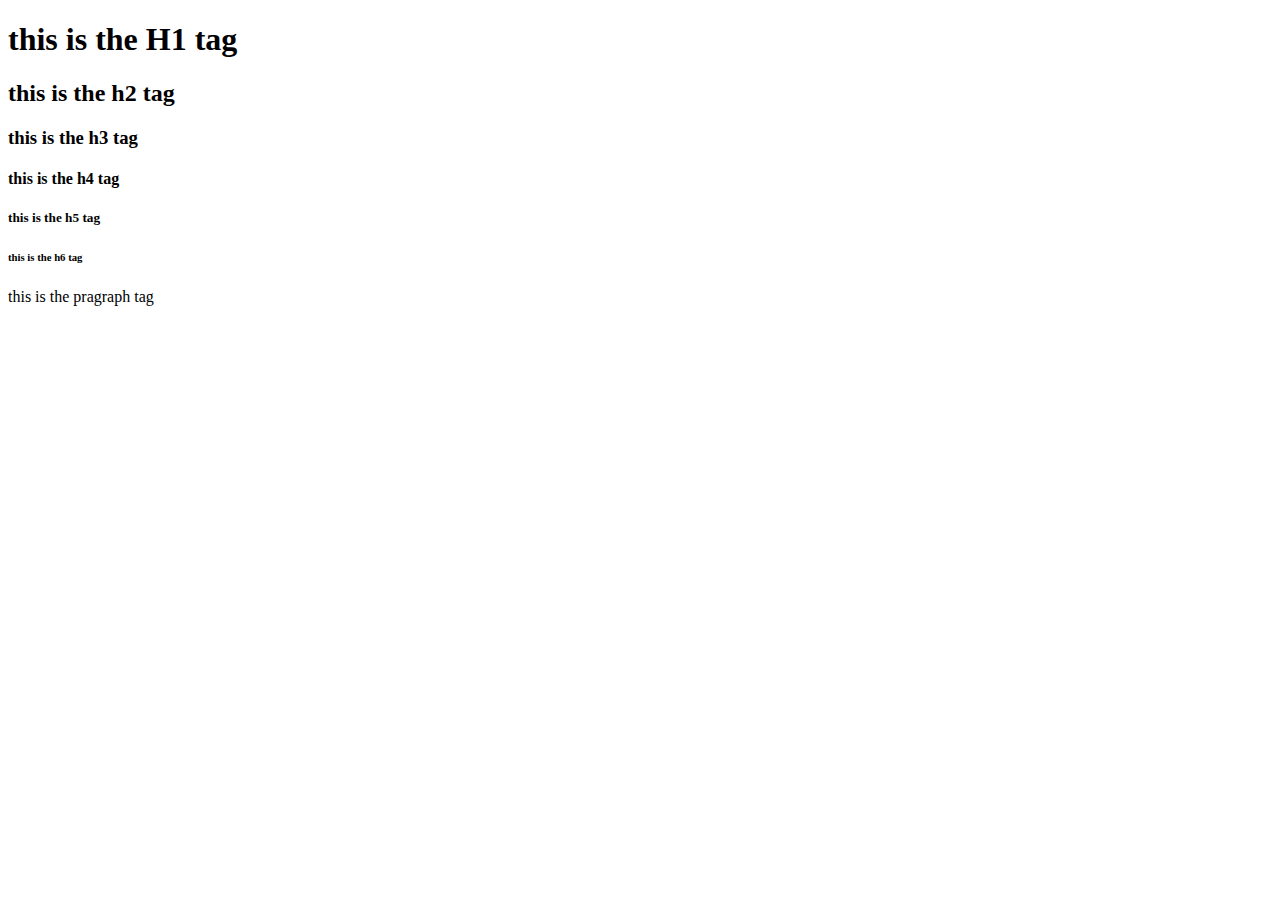
<file: DAY-1/index.html>
<!DOCTYPE html>
<html>
<head>
<body>
<h1> this is the H1 tag</h1>
<h2> this is the h2 tag</h2>
<h3> this is the h3 tag</h3>
<h4> this is the h4 tag </h4>
<h5> this is the h5 tag</h5>
<h6> this is the h6 tag</h6>

<p> this is the pragraph tag</p>



</body>


</head>



</html>
</file>
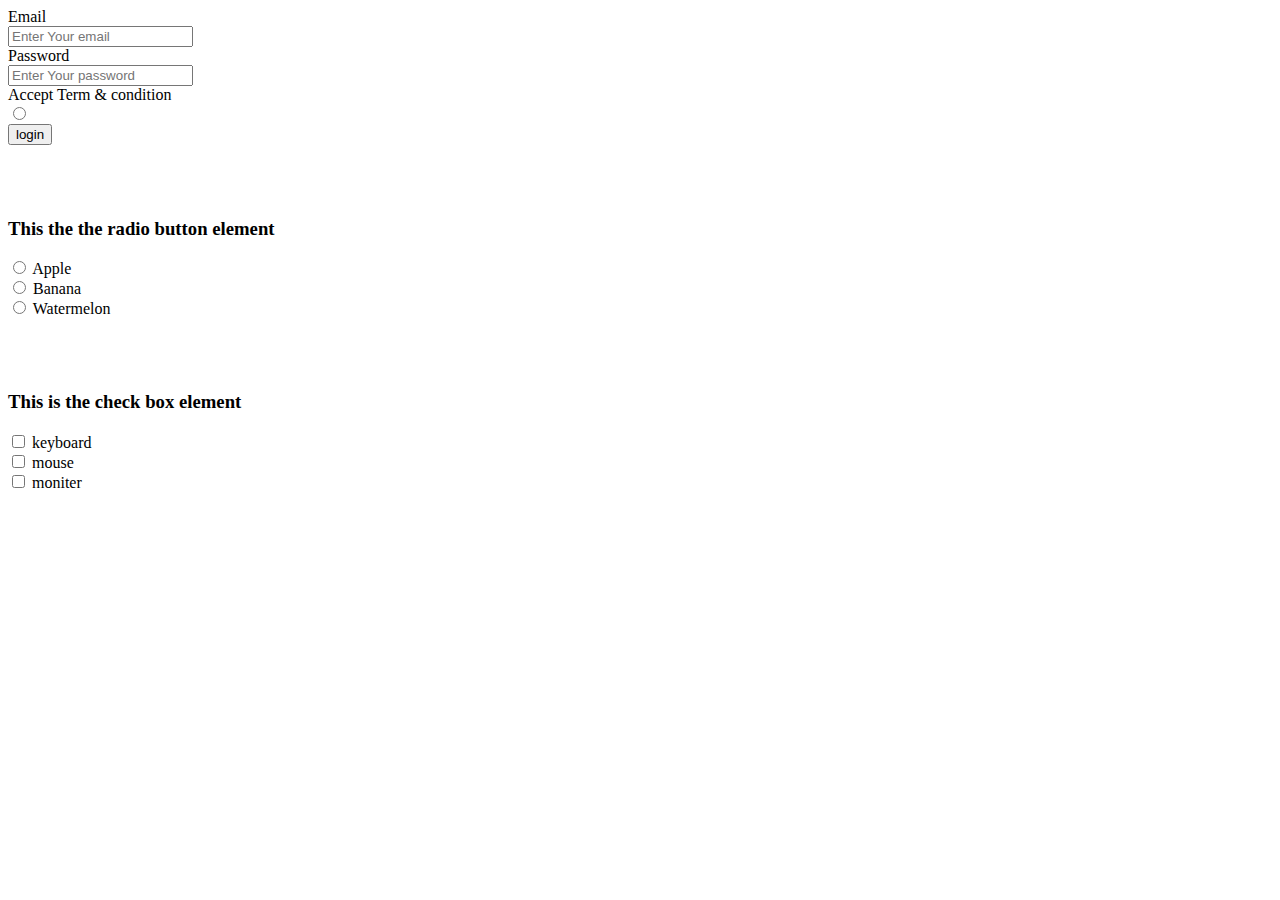
<file: Day-4/index.html>
<!DOCTYPE html>
<html lang="en">
<head>
    <meta charset="UTF-8">
    <meta name="viewport" content="width=device-width, initial-scale=1.0">
    <title>Document</title>
</head>
<body>
    <form> Email <br/>
        <input type="email" placeholder="Enter Your email"/><br/>
        Password<br/>
        <input type="password" placeholder="Enter Your password"/><br/>
        Accept Term & condition <br/>
        <input type="radio" value="check"/> <br/>
        <input type="submit" value="login"/><br/>
        <br/>
        <br/>
        <br/>


        <h3> This the the radio button element  </h3>
        <input type="radio" id="Apple"  value="Apple" />
        <label for="Apple"> Apple</label><br/>
        <input type="radio" id="Banana"  value="Banana" />
        <lable for="Banana"> Banana</lable> <br/>
    <input type="radio" id="Apple"  value="Watermelon" />
    <lable for="Watermelon"> Watermelon</lable> <br/>
    <br/>
    <br/>
    <br/>
    <h3> This is the check box element</h3>

    <input type="checkbox" id="keyboard" value="keyboard"/>
    <label for="keyboard"> keyboard </label> <br/>
    <input type="checkbox" id="mouse" value="mouse"/>
    <label for="mouse"> mouse </label> <br/>
    <input type="checkbox" id="moniter" value="moniter"/>
    <label for="moniter"> moniter </label> <br/>
    

    


        



    </form>
    
</body>
</html>
</file>
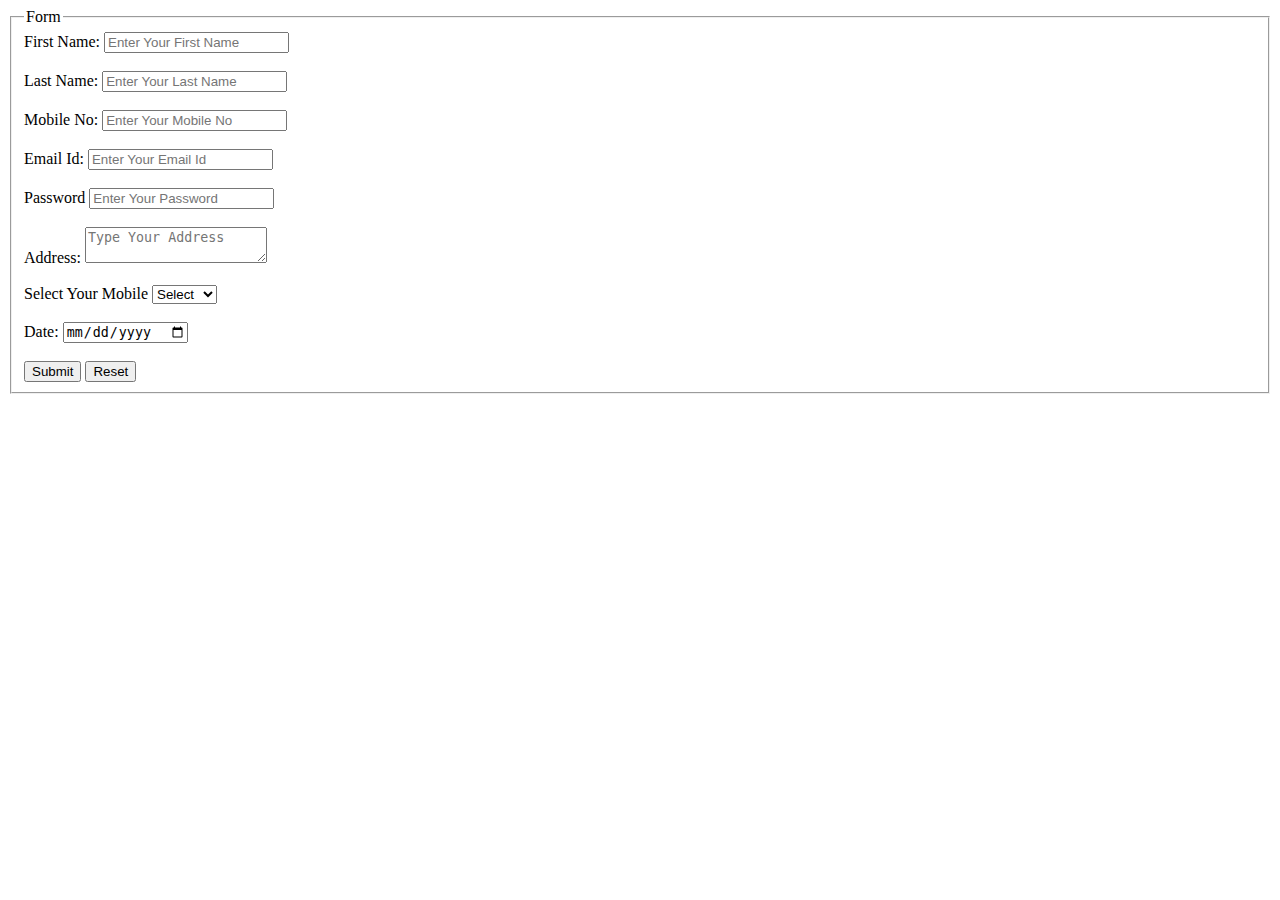
<file: Day-5/index.html>
<!DOCTYPE html>
<html lang="en">
<head>
    <meta charset="UTF-8">
    <meta name="viewport" content="width=>, initial-scale=1.0">
    <title>Document</title>
</head>
<body>
    <form>
        <fieldset>
            <legend> Form</legend>
            <label> First Name:</label> 
            <input placeholder="Enter Your First Name"/><br/>
            <br/>
            <label> Last Name:</label>
            <input placeholder="Enter Your Last Name"/><br/>
            <br/>

            <label> Mobile No:</label> 
            <input type="tel" placeholder="Enter Your Mobile No"/><br/>
            <br/>
            <label> Email Id:</label>
            <input type="email" placeholder="Enter Your Email Id"/><br/>
            <br/> 
            <label for="password">Password</label>
            <input type="password" placeholder="Enter Your Password"/><br/>
            <br/> 
            <label> Address:</label>
            <textarea placeholder="Type Your Address"></textarea><br/>
            <br/>
            
            <label for="mobile"> Select Your Mobile</label>
            <select id="mobile">
                <option value="Select">Select</option>
                <option value="VIVO">VIVO</option>
                <option value="OPPO">OPPO</option>
                <option value="REDMI">REDMI</option>
                <option value="MOTO">MOTO</option>
            </select><br/>
            <br/>
            <label for="date">Date:</label>
            <input type="date"/><br/>
            <br/>
            <input type="submit"/>
            <input type="reset"/>



        </fieldset>
      

    </form>
</body>
</html>
</file>
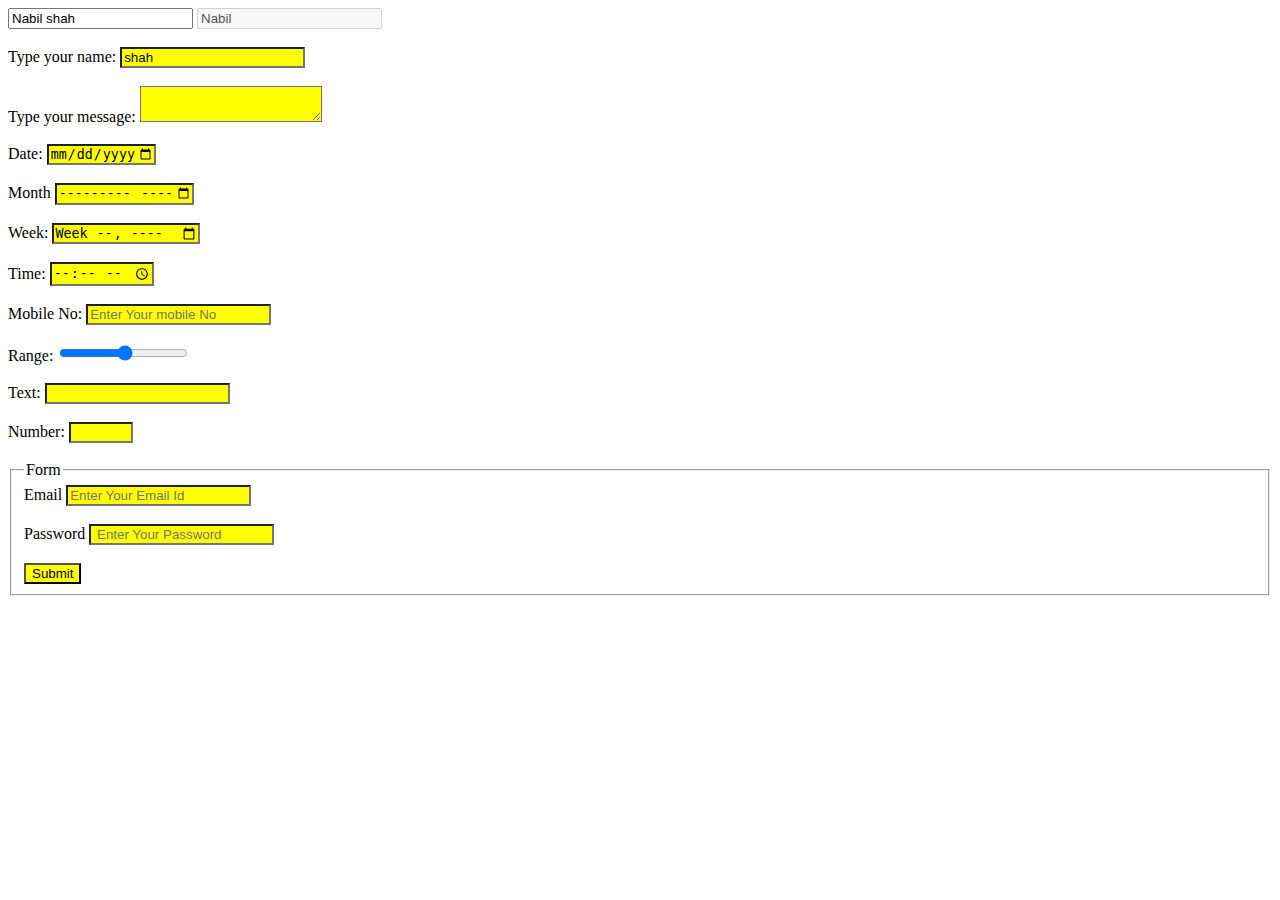
<file: day-6/index.html>
<!DOCTYPE html>
<html lang="en">
<head>
    <meta charset="UTF-8">
    <meta name="viewport" content="width=device-width, initial-scale=1.0">
    <title>Document</title>
</head>
<style> 
    input:valid,
    textarea:valid{
        background-color:yellow;
    }
    input:invalid,
    textarea:invalid{
        background-color: red;
    }
</style>
<body>
    <input value="Nabil shah" readonly/>
    <input value="Nabil" disabled/><br/>
    <br/>
    <label> Type your name:</label> 
    <input value="shah" minlength="5" maxlength="10"/><br/>
    <br/>
    <label> Type your message:</label>
    <textarea minlength="10" maxlength="40"></textarea><br/>
    <br/>
    <label for="date"> Date:</label>
    <input type="date" min="2020-01-13" max="2024-01-13" step="1"/><br/>
    <br/>
    <label for="month"> Month</label>
    <input type="month" min="2020-12" max="2024-12" step="0"/><br/>
    <br/>
    <label for="week">Week:</label>
    <input type="week" min="2020-W1" step="1"/><br/>
    <br/>
    <label for="time">Time:</label>
    <input type="time" min="10:00" step="900"/><br/>
    <br/>
    <label for="contact">Mobile No:</label>
    <input type="tel" placeholder="Enter Your mobile No"/><br/>
    <br/>

    
    <label for="Range">Range:</label>
    <input type="range" min="50" max="99" step="5"/><br/>
    <br/>
    <label for="Text">Text:</label>
    <input type="text" /><br/>
    <br/>
    <label for="number">Number:</label>
    <input type="number" min="10" max="100" step="5"/> <br/>
    <br/>
<form>
    <fieldset>
        <legend> Form</legend>
        <label>Email</label>
        <input type="email" placeholder="Enter Your Email Id"/><br/>
        <br/>
        <label>Password</label>
        <input type="password" placeholder=" Enter Your Password"/>
        <br/>
        <br/>
        <input type="submit">
    </fieldset>
</form>






</body>
</html>
</file>
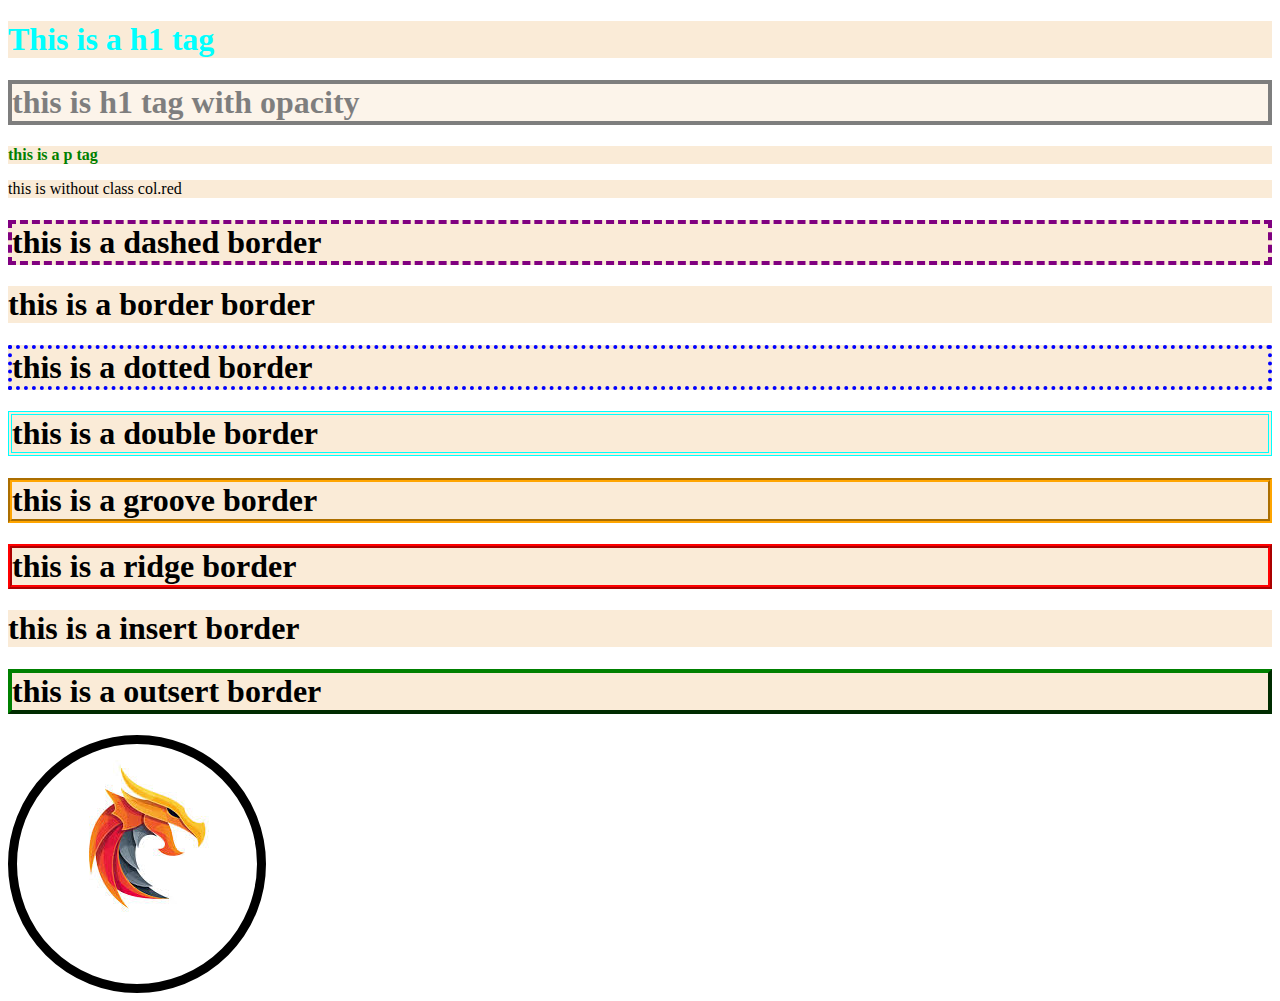
<file: day-7/index.html>
<!DOCTYPE html>
<html lang="en">
<head>
    <meta charset="UTF-8">
    <meta name="viewport" content="width=device-width, initial-scale=1.0">
    <title>Document</title>
    <link rel="stylesheet" href="./index.css">
  <style>
   .col-red {
    color: aqua;
  }
  
    p.col-red{
        color: green;
        font-weight: bolder;
    }
    h1,
      p {
        background-color: antiquewhite;
    }
  

    
    </style>  
</head>
<body>
<h1 class="col-red "> This is a h1 tag</h1>
<h1 class="border-black"> this is h1 tag  with opacity</h1> 
<p class="col-red "> this is a p tag</p>
<p> this is without class col.red</p>
<h1 class="border-dashed"> this is a dashed border</h1>
<h1 class="border"> this is a border border</h1>
<h1 class="border-dotted"> this is a dotted border</h1>
<h1 class="border-double"> this is a double border</h1>
<h1 class="border-groove"> this is a groove border</h1>
<h1 class="border-ridge"> this is a ridge border</h1>
<h1 class="border-insert"> this is a insert border</h1>
<h1 class="border-outset"> this is a outsert border</h1>


<div class="bg-image bg-12">  </div>

</body>
</html>
</file>
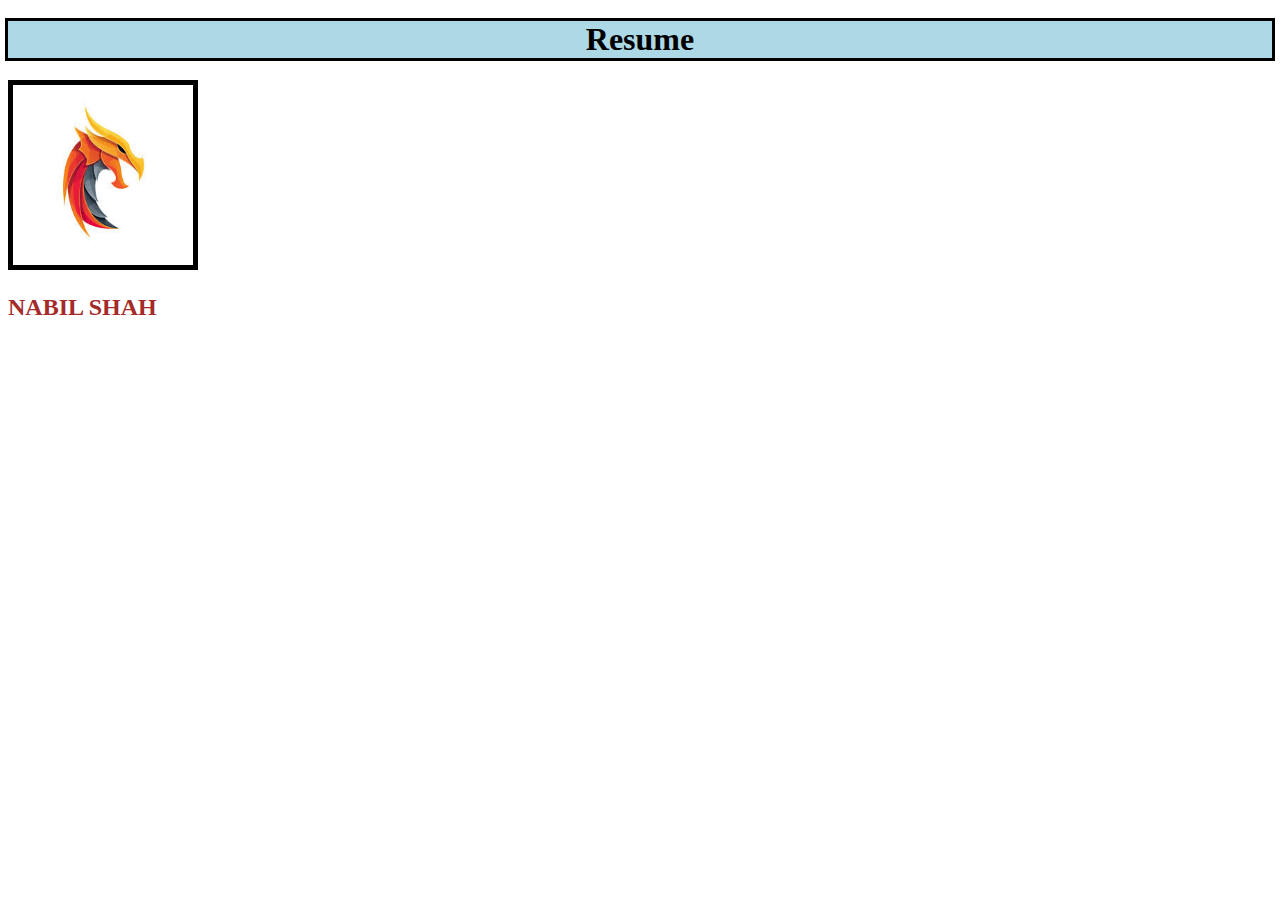
<file: practice/index.html>
<!DOCTYPE html>
<html lang="en">
<head>
    <meta charset="UTF-8">
    <meta name="viewport" content="width=device-width, initial-scale=1.0">
    <title>Document</title>
    <style>
       .heading {
     text-align: center;
     background-color:lightblue;
     outline-style: solid;
        }
        img { 
            border: 5px solid;
            height: 180px;
            width: 180px;
        }
       
    </style>

</head>
<body>
    <h1 class="heading ">Resume </h1>
    <img src="../image/images.jpeg"  alt="Logo">
<h2 style="color: brown; text-align: justify;"> NABIL SHAH
</h2>


</body>
</html>
</file>
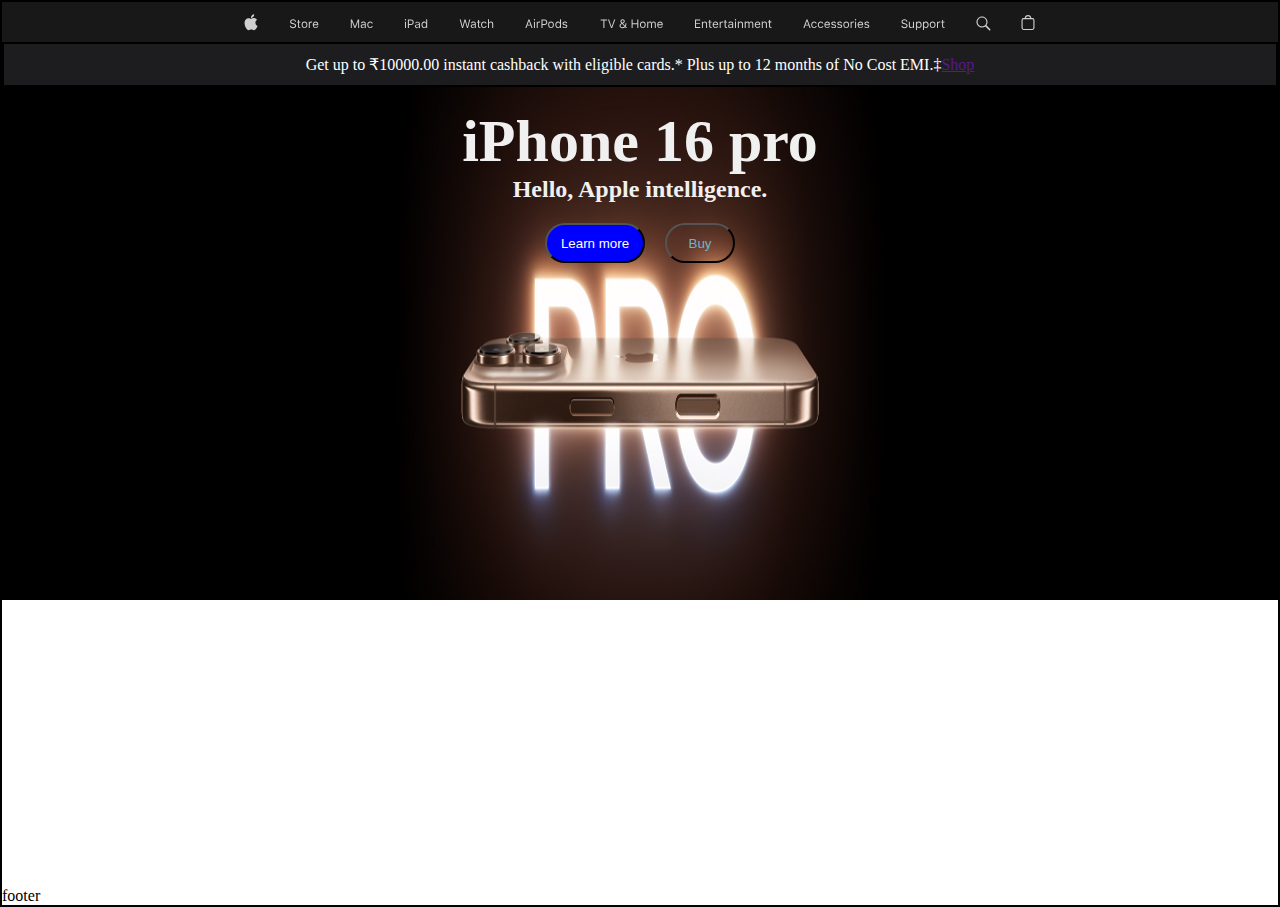
<file: Apple clone/apple.html>
<!DOCTYPE html>
<html lang="en">
<head>
    <meta charset="UTF-8">
    <meta name="viewport" content="width=device-width, initial-scale=1.0">
    <title>Apple (India)</title>
    <link rel="shortcut icon" href="../Apple clone/image2/svgexport-2.svg">
    <style>
        *{
            margin: 0;
            padding: 0;
            box-sizing: border-box;
        }
        #screen{
            width: 100%;
            border: 2px solid black;
        }
        #header{
            width: 100%;
            height: 40px;
            /* border: 2px solid red; */
            background-color: #181818;
        }
        #navbar{
            width: 62%;
            display: flex;
            justify-content: space-between;
            margin: auto;
            text-align: center;
            /* padding-top:10px ; */
            align-items: center;
        }
       
        
        
        #discont{
            width: 100%;
            height: 45px;
            color: white;
            border: 2px solid black;
            display: flex;
            text-align: center;
            justify-content: center;
            align-items: center;
            background-color: #1d1d1f;
    }
    #body{
        width: 100%;
        height: 800px;
        background-image:url(../image/iphone\ 16\ pro.jpg);
        background-repeat: no-repeat;
        background-attachment: fixed;
        background-size: 100% 600px;
        margin: auto;
    }
       #imageText{
        padding-top: 20px;
        color: rgb(240, 240, 240);
        text-align: center;
       }
       #imageText h1{
        font-size: 60px;
       }
       #buttonContainer{
        padding-top: 20px;
        display: flex;
        justify-content: center;
       }
       #button1 button {
        width: 100px;
        height: 40px;
        border-radius: 50px;
        background-color: blue;
        color: white;
       }
       #button2{
        padding-left: 20px;
       }
       #button2 button{
        width: 70px;
        height: 40px;
        border-radius: 35px;
        background-color:transparent;
        color: rgb(102, 182, 209);
        
       }
       #button2 button :hover{
        background-color: aqua;
       }
       
    </style>
    
</head>
<body>
    <div id="screen">
    <div id="header">
        
        <div id="navbar">
              <img src="../Apple clone/image2/svgexport-2.svg" alt="">
              <img src="../Apple clone/image2/svgexport-4.svg" alt="">
              <img src="../Apple clone/image2/mac (1).svg" alt="">
              <img src="../Apple clone/image2/ipad (1).svg" alt="">
              <img src="../Apple clone/image2/watch (1).svg" alt="">
              <img src="../Apple clone/image2/Airpods (1).svg" alt="">
              <img src="../Apple clone/image2/tv & home (1).svg" alt="">
              <img src="../Apple clone/image2/Entertainment (1).svg" alt="">
              <img src="../Apple clone/image2/Accessories (2).svg" alt="">
              <img src="../Apple clone/image2/Support (1).svg" alt="">
              <img src="../Apple clone/image2/svgexport-17.svg" alt="">
              <img src="../Apple clone/image2/beg.svg" alt="">
</div>
    </div>
    <div id="discont">
        <p>Get up to ₹10000.00 instant cashback with eligible cards.* Plus up to 12 months of No Cost EMI.‡</p>
        <p><a href="">Shop </a></p>

    </div>
    <div id="body">
        <div id="imageText">
           <h1>iPhone 16 pro</h1>
           <h2>Hello, Apple intelligence.</h2>
        </div>
        <div id="buttonContainer">
        <div id="button1">
            <button>Learn more</button></div>
         <div id="button2">  
             <button>Buy</button>
        </div>
    </div>
        
        

    </div>
    <div id="footer">footer</div>
    </div>
</body>
</html>
</file>
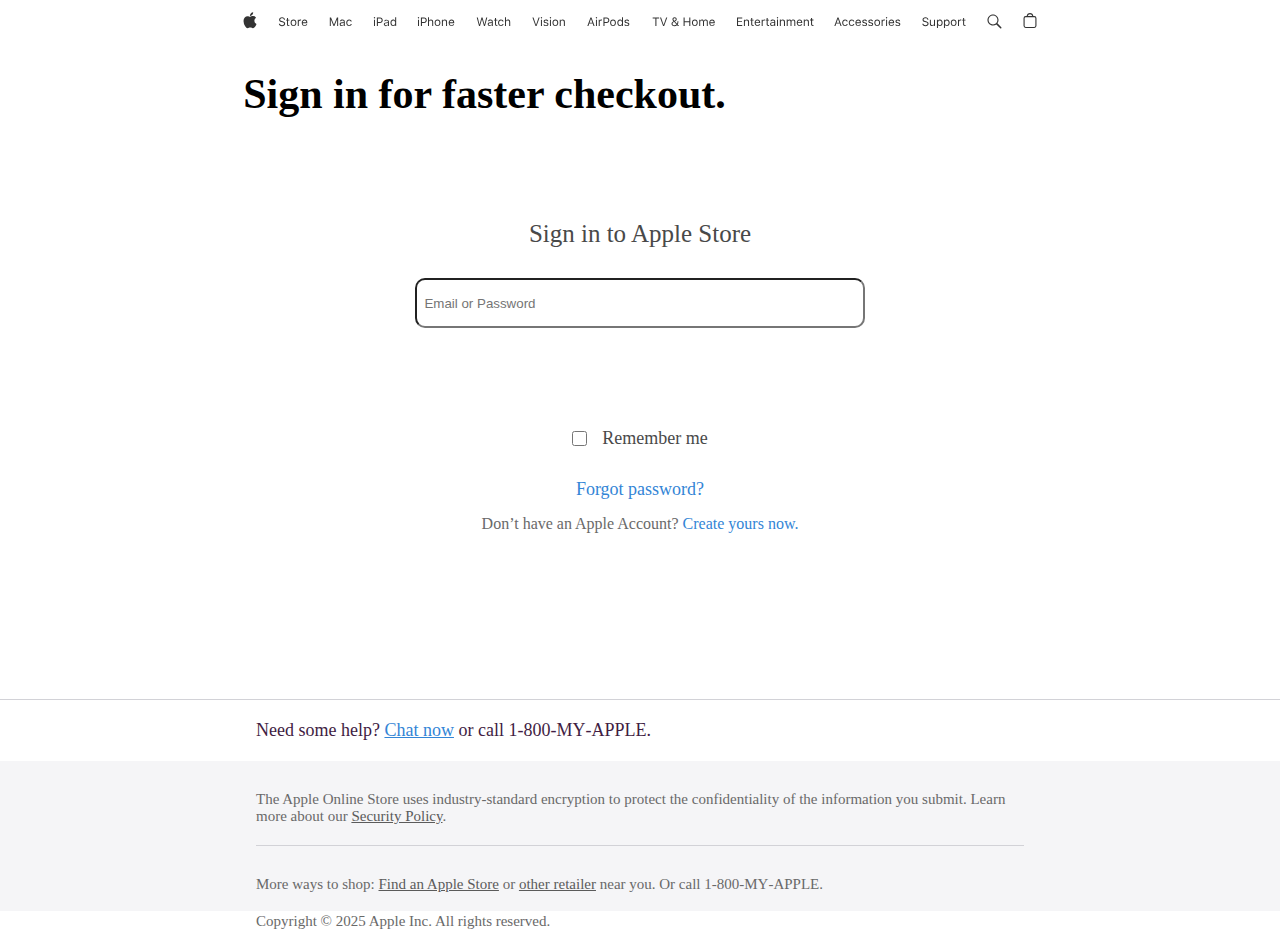
<file: Apple clone/appleloginregister.html>
<!DOCTYPE html>
<html lang="en">
<head>
    <meta charset="UTF-8">
    <meta name="viewport" content="width=device-width, initial-scale=1.0">
    <title>Sign In- Secure Checkout- Apple </title>
    <style>
        *{
            margin: 0;
            padding: 0;
            box-sizing: border-box;
        }
        #screen{
            width: 100%;

        }
        #header{
            /* width: 70%; */
            margin: auto;
            height: 70px;
            /* border: 2px solid black; */
            
        }
        #navbar{
            width: 62%;
            display: flex;
            justify-content: space-between;
            margin: auto;
            text-align: center;
            align-items: center;
            /* background-color: black;     */
            font-size: small;
        }
    
        #body{
           margin: auto;
        }
        #body h1{
            
            width: 62%;
            height: 100px;
            margin:auto;
            font-size: 42px;
        }
        #appleSign{
            padding-top: 50px;
            text-align: center;
            font-size: 25px;
            color: #494949;
        }
        #Email{
            padding-top: 30px;
            text-align: center;
        }
        #Email input{
            width: 450px;
            height: 50px;
            border-radius: 10px;
            transition-duration: 0.5s;
          outline: none ;
        }
        input[type=text]:focus{
            border: 2px solid lightseagreen;
            /* outline: none; */
        }
        #checkbox{
            padding-top: 
            100px;
            text-align: center;
            display:flex;
            align-items: center;
            justify-content: center;
        }
        #checkbox p{
            padding-left: 15px;
            color: #494949;
            font-size: large;
        
        }
        input[type="checkbox"] {
            width: 15px;
            height: 15px;
        }
        
        #forget{ 
            padding-top: 30px;
            text-align: center;
        }
        #forget a{
            color: #3385d6;
            text-decoration: none;
            font-size: large;
        }
       #forget a:hover {
     text-decoration-line: underline;
       }
       #creat{
        height: 200px;
        padding-top: 15px;
        text-align: center;
        color: #696969;
        border-bottom: 1px solid#d2d2d7;
       }
       #creat p a {
        text-decoration: none;
        color: #3385d6;
       }
       #creat a:hover{
        text-decoration: underline ;
       }
       #fotter{
        width: 100%;
        height: 200px;
       }
       #foot{
        padding-top: 20px;
        width: 60%;
        margin: auto;
        padding-bottom: 20px;
       }
       #foot p{
        font-size: large;
        color: #411d43;
       }
       #foot p a{
        color: #3385d6;
       }
       #last{
        width: 100%;
        margin: auto;
        height: 150px;
        background-color: #f5f5f7;
       }
       #cont{
        padding-top: 30px;
        width: 60%;
        margin: auto;
        border-bottom: 1px solid#d2d2d7;
       }
       #last p{
        font-size: 15px;
        color: #696969;
        padding-bottom: 20px;
       }
       #last p a{
        color: #5b5b5b;
       }
       #lastLine{
        padding-top: 30px;
        width: 60%;
        margin: auto;
       }

          
        
    </style>
</head>
<body>
    <div id="screen">
        <div id="header">
            <div id="navbar">
                <img style="color: black;" src="../Apple clone/image2/apple black.svg" alt="">
              <img src="../Apple clone/navbar image/store.svg" alt="">
              <img src="../Apple clone/navbar image/mac.svg" alt="">
              <img src="../Apple clone/navbar image/ipad.svg" alt="">
              <img src="../Apple clone/navbar image/iphone.svg" alt="">
              <img src="../Apple clone/navbar image/watch.svg" alt="">
              <img src="../Apple clone/navbar image/vision.svg" alt="">
              <img src="../Apple clone/navbar image/Airpods.svg" alt="">
              <img src="../Apple clone/navbar image/tv & home.svg" alt="">
              <img src="../Apple clone/navbar image/Entertainment.svg" alt="">
              <img src="../Apple clone/navbar image/Accessories.svg" alt="">
              <img src="../Apple clone/navbar image/Support.svg" alt="">
              <img src="../Apple clone/image2/search black.svg" alt="">
              <img src="../Apple clone/image2/beg black.svg" alt="">
            </div>
        </div>
        <div id="body">
           <h1>Sign in for faster checkout.</h1>
           <div id="appleSign">
            Sign in to Apple Store
           </div>
           <div id="Email">
          <input type="text" placeholder="  Email or Password">
        </div>
        <div id="checkbox">
            <input type="checkbox">
            <p>Remember me</p>
        </div>
        <div id="forget">
            <a href="">Forgot password?</a>
        </div>
        <div id="creat">
            <p>Don’t have an Apple Account? 
                <a href=""> Create yours now.</a></p>
        </div>


        </div>
        <div id="fotter">
            <div id="foot">
                <p>Need some help? <a href="">Chat now</a> or call 1‑800‑MY‑APPLE.</p>
            </div>
            <div id="last">
                <div id="cont">
                <p>The Apple Online Store uses industry-standard encryption to protect the confidentiality of the information you submit. Learn more about our <a href="">Security Policy</a>.</p>
            </div>
            <div id="lastLine">
                <p>More ways to shop: <a href="">Find an Apple Store</a> or <a href="">other retailer</a> near you. Or call 1‑800‑MY‑APPLE.</p>
                <p>Copyright © 2025 Apple Inc. All rights reserved.</p>
            </div>
            </div>
        </div>

    </div>
</body>
</html>
</file>
<file: day-7/index.css>
.border-black{
    border: 4px solid black;
    opacity: 0.5;

}
.bg-image{
    width: 100%;
    height: 800px;
    border: 3px;
    color: blue;
    text-align: center;
    background: url(../image/images.jpeg);
    background-repeat: no-repeat;
    font-size: x-large;
}
.bg-12{
    border: 9px solid black;
    height: 240px;
    width: 240px;
    border-radius: 140px;
}
.border-1 {
    border:  4px solid black;
}
.border-dotted{
    border: 4px dotted blue;
}
.border-dashed{
    border: 4px dashed  purple;

}
.border-double{
    border: 4px double aqua;

}
.border-groove{
    border: 4px groove orange;
}
.border-ridge{
    border: 4px ridge red;

}
.border-insert{
    border: 4px insert gray;
}
.border-outset{
    border: 4px outset green;
}
</file>
